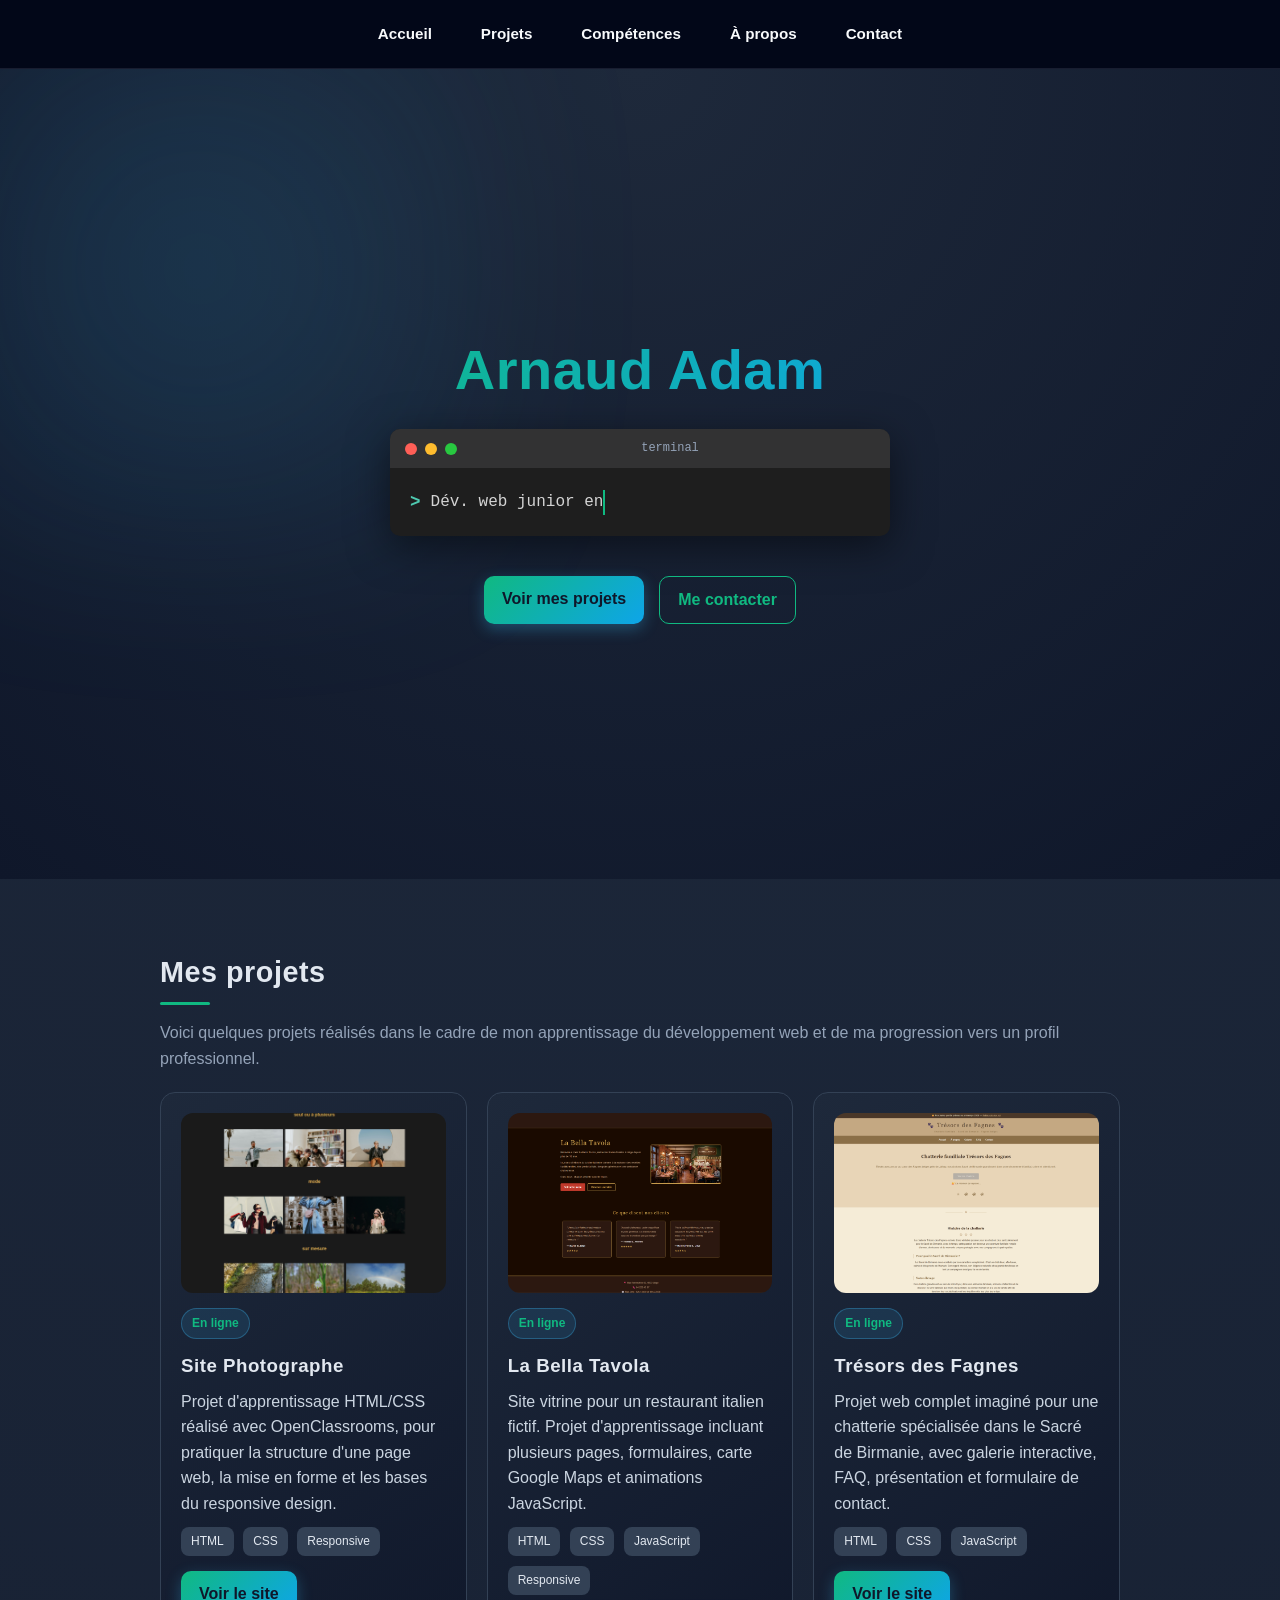
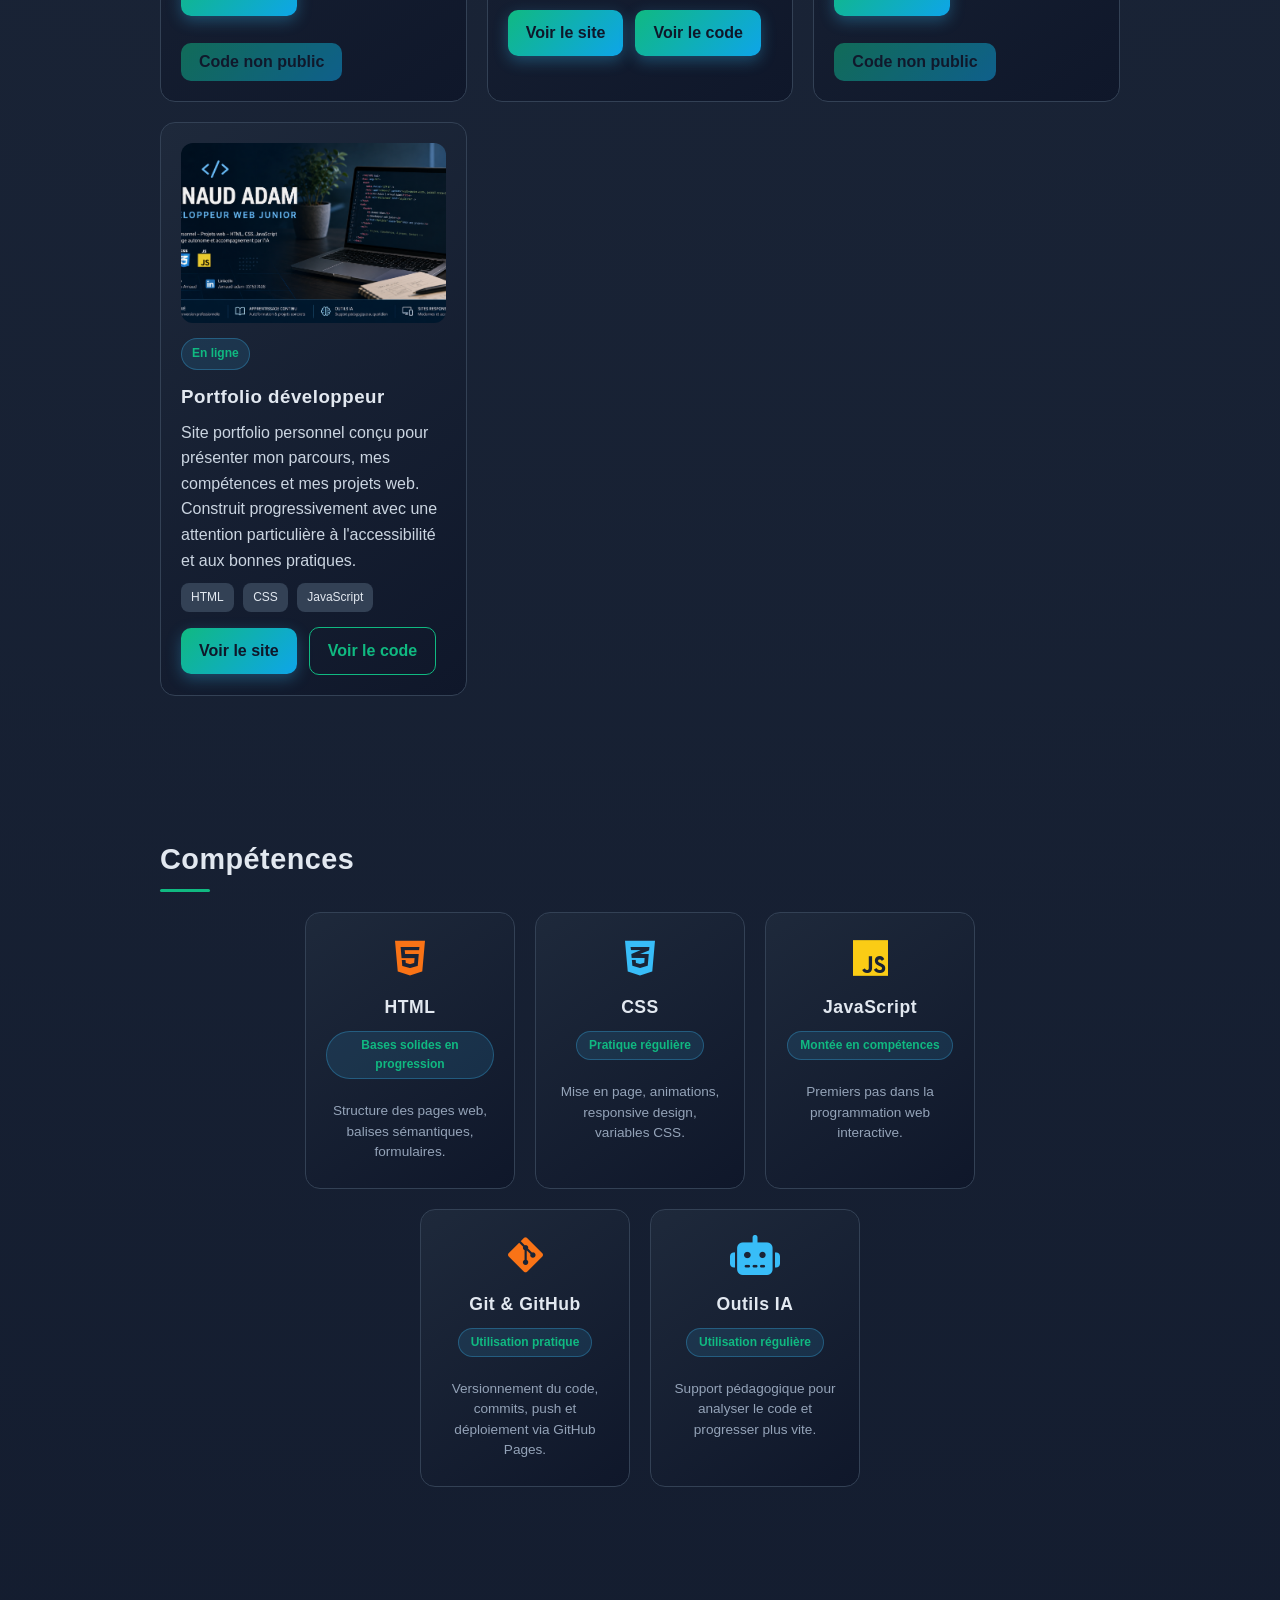
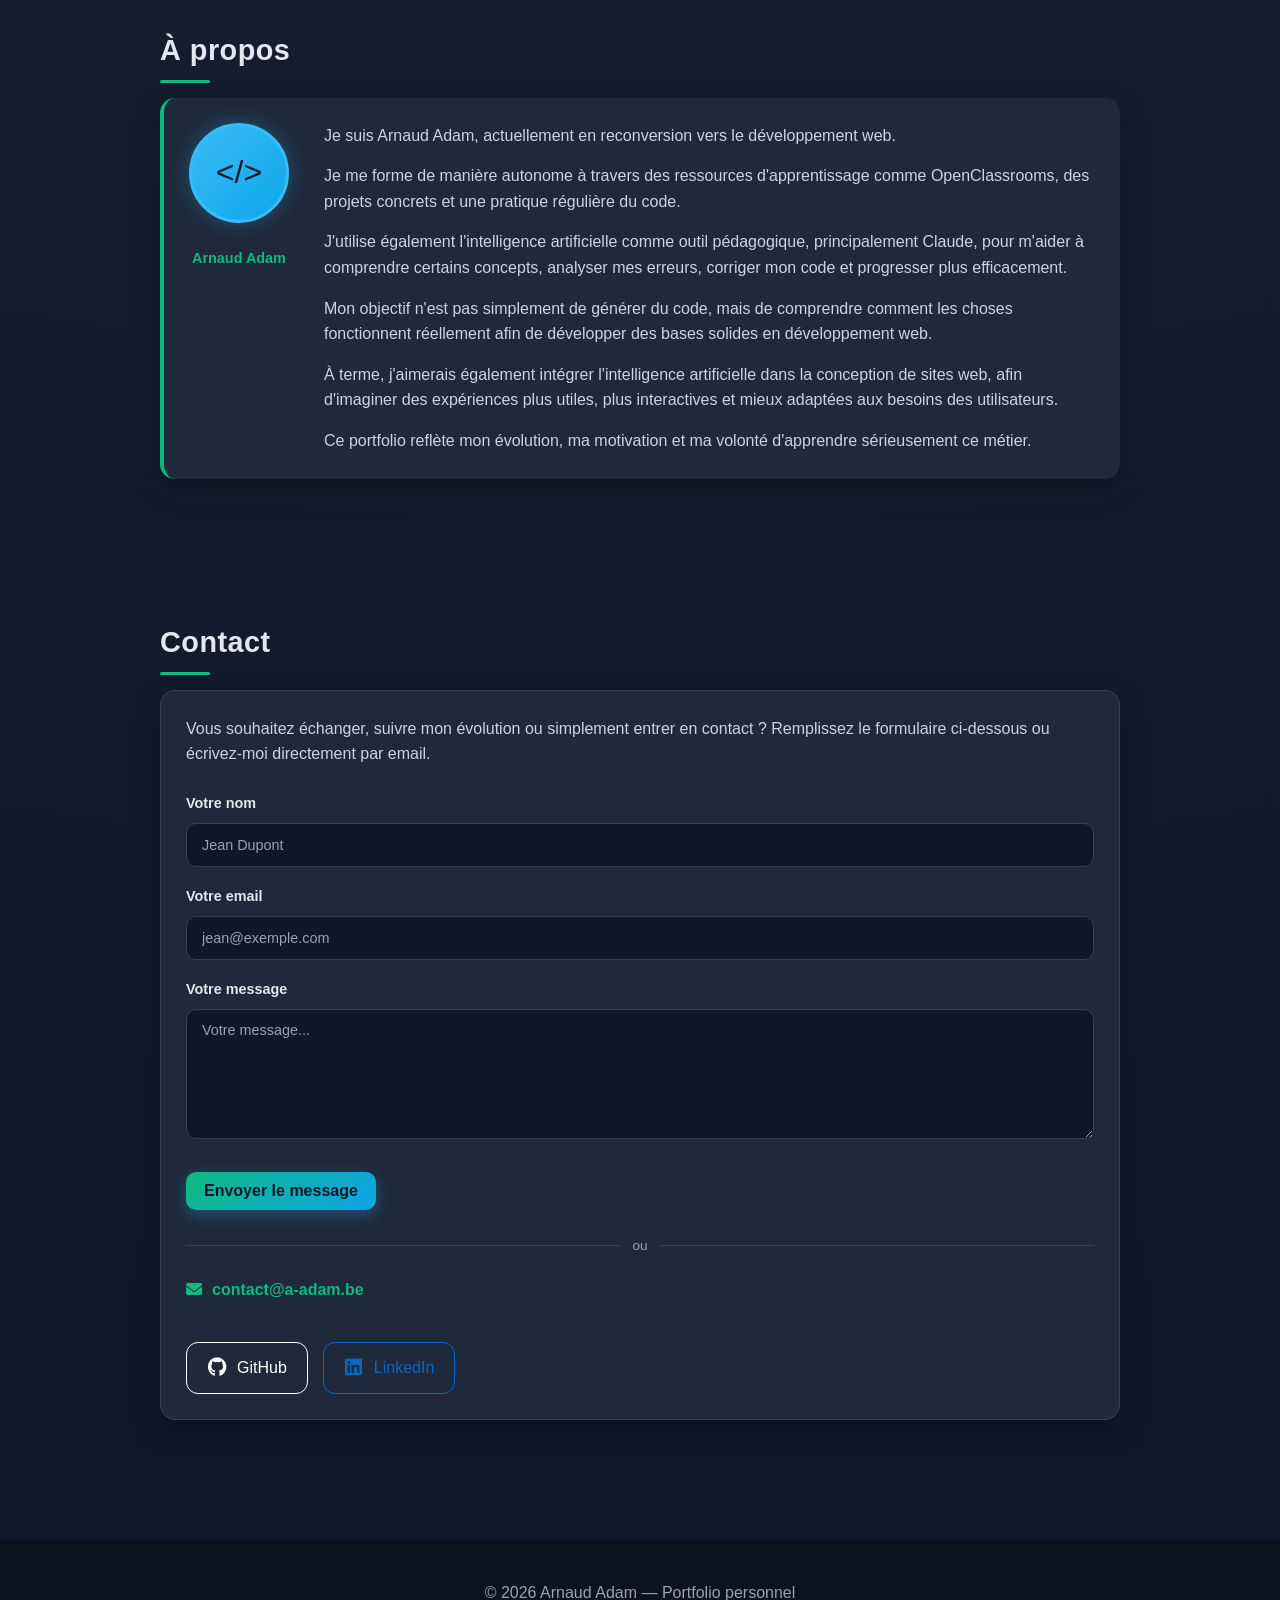
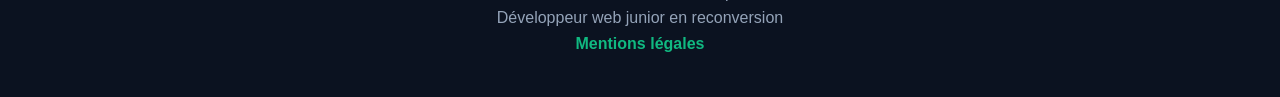
<file: index.html>
<!DOCTYPE html>
<html lang="fr">

<head>
  <meta charset="UTF-8">
  <meta name="viewport" content="width=device-width, initial-scale=1.0">

  <title>Arnaud Adam — Développeur web junior en Belgique | Portfolio</title>

  <meta name="description"
    content="Portfolio personnel d'Arnaud Adam, développeur web junior en reconversion en Belgique. Projets web réalisés en HTML, CSS et JavaScript avec une approche d'apprentissage autonome et l'utilisation de l'IA comme support pédagogique.">

  <meta name="author" content="Arnaud Adam">
  <meta name="robots" content="index, follow">

  <link rel="canonical" href="https://a-adam.be/">

  <!-- Open Graph -->
  <meta property="og:title" content="Arnaud Adam — Développeur web junior en Belgique">
  <meta property="og:description"
    content="Portfolio personnel d'Arnaud Adam : projets web, apprentissage HTML, CSS, JavaScript et utilisation de l'IA comme support pédagogique.">
  <meta property="og:type" content="website">
  <meta property="og:url" content="https://a-adam.be/">
  <meta property="og:image" content="https://a-adam.be/images/site-portfolio-preview.png">

  <!-- Twitter / X Card -->
  <meta name="twitter:card" content="summary_large_image">
  <meta name="twitter:title" content="Arnaud Adam — Développeur web junior en Belgique">
  <meta name="twitter:description"
    content="Portfolio personnel d'Arnaud Adam : projets web, apprentissage HTML, CSS, JavaScript et IA comme support pédagogique.">
  <meta name="twitter:image" content="https://a-adam.be/images/site-portfolio-preview.png">

  <link rel="icon" type="image/x-icon" href="favicon.ico">
  <link rel="preconnect" href="https://cdnjs.cloudflare.com">
  <link rel="dns-prefetch" href="https://cdnjs.cloudflare.com">
  <link rel="stylesheet" href="https://cdnjs.cloudflare.com/ajax/libs/font-awesome/6.5.0/css/all.min.css">
  <link rel="stylesheet" href="style.css">
</head>

<body>

  <nav class="navbar" aria-label="Navigation principale">
    <div class="nav-links">
      <a href="#accueil">Accueil</a>
      <a href="#projets">Projets</a>
      <a href="#competences">Compétences</a>
      <a href="#apropos">À propos</a>
      <a href="#contact">Contact</a>
    </div>
  </nav>

  <header id="accueil" class="hero">
    <div class="hero-content">
      <h1 class="hero-title">Arnaud Adam</h1>
      <div class="terminal">
        <div class="terminal-barre">
          <span class="terminal-point rouge"></span>
          <span class="terminal-point jaune"></span>
          <span class="terminal-point vert"></span>
          <span class="terminal-titre">terminal</span>
        </div>
        <div class="terminal-corps">
          <span class="terminal-prompt">&gt;</span>
          <span class="typing"></span>
        </div>
      </div>
      <div class="hero-buttons">
        <a href="#projets" class="btn hero-btn">Voir mes projets</a>
        <a href="#contact" class="btn btn-secondary">Me contacter</a>
      </div>
    </div>
  </header>

  <main>

    <section id="projets">
      <h2>Mes projets</h2>
      <p class="section-intro">
        Voici quelques projets réalisés dans le cadre de mon apprentissage du développement web et de ma progression
        vers un profil professionnel.
      </p>

      <div class="projects-grid">

        <!-- Carte 1 — Site Photographe -->
        <div class="card project-card">
          <div class="project-image">
            <img src="images/site-photographe.jpg"
              alt="Capture d'écran du projet de site pour photographe, réalisé en HTML et CSS" loading="lazy"
              width="800" height="450">
            <div class="project-overlay">
              <a href="https://adam-arnaud.github.io/robbie-lens-photographe/" target="_blank" rel="noopener noreferrer"
                class="overlay-btn">Voir le site</a>
            </div>
          </div>
          <span class="status">En ligne</span>
          <h3>Site Photographe</h3>
          <p>
            Projet d'apprentissage HTML/CSS réalisé avec OpenClassrooms, pour pratiquer la structure d'une page web,
            la mise en forme et les bases du responsive design.
          </p>
          <div class="tags">
            <span>HTML</span>
            <span>CSS</span>
            <span>Responsive</span>
          </div>
          <div class="project-actions">
            <a href="https://adam-arnaud.github.io/robbie-lens-photographe/" target="_blank" rel="noopener noreferrer"
              class="btn">Voir le site</a>
            <button class="btn" disabled aria-disabled="true">Code non public</button>
          </div>
        </div>

        <!--Carte 2 - La Bella Tavola  -->
        <div class="card project-card">
          <div class="project-image">
            <img src="images/site-la-bella-tavola.png"
              alt="Capture d'écran du site La Bella Tavola, restaurant italien fictif">
            <div class="project-overlay">
              <a href="https://adam-arnaud.github.io/la-bella-tavola/" target="_blank" rel="noopener noreferrer"
                class="overlay-btn">Voir le site</a>
            </div>
          </div>
          <span class="status">En ligne</span>
          <h3>La Bella Tavola</h3>
          <p>
            Site vitrine pour un restaurant italien fictif. Projet d'apprentissage
            incluant plusieurs pages, formulaires, carte Google Maps et animations JavaScript.
          </p>
          <div class="tags">
            <span>HTML</span>
            <span>CSS</span>
            <span>JavaScript</span>
            <span>Responsive</span>
          </div>
          <div class="project-actions">
            <a href="https://adam-arnaud.github.io/la-bella-tavola/" target="_blank" rel="noopener noreferrer"
              class="btn">Voir le site</a>
            <a href="https://github.com/adam-arnaud/la-bella-tavola" target="_blank" rel="noopener noreferrer"
              class="btn">Voir le code</a>
          </div>
        </div>

        <!-- Carte 3 — Trésors des Fagnes -->
        <div class="card project-card">
          <div class="project-image">
            <img src="images/site-tresors-des-fagnes.png"
              alt="Capture d'écran du site Trésors des Fagnes, chatterie Sacré de Birmanie" loading="lazy" width="800"
              height="450">
            <div class="project-overlay">
              <a href="https://adam-arnaud.github.io/tresors-des-fagnes/" target="_blank" rel="noopener noreferrer"
                class="overlay-btn">Voir le site</a>
            </div>
          </div>
          <span class="status">En ligne</span>
          <h3>Trésors des Fagnes</h3>
          <p>
            Projet web complet imaginé pour une chatterie spécialisée dans le Sacré de Birmanie, avec galerie
            interactive, FAQ, présentation et formulaire de contact.
          </p>
          <div class="tags">
            <span>HTML</span>
            <span>CSS</span>
            <span>JavaScript</span>
          </div>
          <div class="project-actions">
            <a href="https://adam-arnaud.github.io/tresors-des-fagnes/" target="_blank" rel="noopener noreferrer"
              class="btn">Voir le site</a>
            <button class="btn" disabled aria-disabled="true">Code non public</button>
          </div>
        </div>

        <!-- Carte 4 — Portfolio développeur -->
        <div class="card project-card">
          <div class="project-image">
            <img src="images/site-portfolio-preview.png"
              alt="Bannière du portfolio d'Arnaud Adam, développeur web junior en Belgique" loading="lazy" width="800"
              height="450">
            <div class="project-overlay">
              <a href="https://github.com/adam-arnaud/portfolio" target="_blank" rel="noopener noreferrer"
                class="overlay-btn">Voir le code</a>
            </div>
          </div>
          <span class="status">En ligne</span>
          <h3>Portfolio développeur</h3>
          <p>
            Site portfolio personnel conçu pour présenter mon parcours, mes compétences et mes projets web.
            Construit progressivement avec une attention particulière à l'accessibilité et aux bonnes pratiques.
          </p>
          <div class="tags">
            <span>HTML</span>
            <span>CSS</span>
            <span>JavaScript</span>
          </div>
          <div class="project-actions">
            <a href="https://a-adam.be" target="_blank" rel="noopener noreferrer" class="btn">Voir le site</a>
            <a href="https://github.com/adam-arnaud/portfolio" target="_blank" rel="noopener noreferrer"
              class="btn btn-secondary">Voir le code</a>
          </div>
        </div>

      </div><!-- fin projects-grid -->
    </section>

    <section id="competences">
      <h2>Compétences</h2>
      <div class="skills-grid">

        <div class="skill-card">
          <i class="fa-brands fa-html5 skill-icon" style="color: #f97316;"></i>
          <h3>HTML</h3>
          <span class="skill-level">Bases solides en progression</span>
          <p>Structure des pages web, balises sémantiques, formulaires.</p>
        </div>

        <div class="skill-card">
          <i class="fa-brands fa-css3-alt skill-icon" style="color: #38bdf8;"></i>
          <h3>CSS</h3>
          <span class="skill-level">Pratique régulière</span>
          <p>Mise en page, animations, responsive design, variables CSS.</p>
        </div>

        <div class="skill-card">
          <i class="fa-brands fa-js skill-icon" style="color: #facc15;"></i>
          <h3>JavaScript</h3>
          <span class="skill-level">Montée en compétences</span>
          <p>Premiers pas dans la programmation web interactive.</p>
        </div>

        <div class="skill-card">
          <i class="fa-brands fa-git-alt skill-icon" style="color: #f97316;"></i>
          <h3>Git & GitHub</h3>
          <span class="skill-level">Utilisation pratique</span>
          <p>Versionnement du code, commits, push et déploiement via GitHub Pages.</p>
        </div>

        <div class="skill-card">
          <i class="fa-solid fa-robot skill-icon" style="color: #38bdf8;"></i>
          <h3>Outils IA</h3>
          <span class="skill-level">Utilisation régulière</span>
          <p>Support pédagogique pour analyser le code et progresser plus vite.</p>
        </div>

      </div>
    </section>

    <section id="apropos">
      <h2>À propos</h2>
      <div class="about-card about-layout">

        <div class="about-avatar">
          <div class="avatar">
            &lt;/&gt;
          </div>
          <p class="avatar-label">Arnaud Adam</p>
        </div>

        <div class="about-text">
          <p>Je suis Arnaud Adam, actuellement en reconversion vers le développement web.</p>
          <p>Je me forme de manière autonome à travers des ressources d'apprentissage comme OpenClassrooms, des projets
            concrets et une pratique régulière du code.</p>
          <p>J'utilise également l'intelligence artificielle comme outil pédagogique, principalement Claude, pour
            m'aider
            à comprendre certains concepts, analyser mes erreurs, corriger mon code et progresser plus efficacement.</p>
          <p>Mon objectif n'est pas simplement de générer du code, mais de comprendre comment les choses fonctionnent
            réellement afin de développer des bases solides en développement web.</p>
          <p>À terme, j'aimerais également intégrer l'intelligence artificielle dans la conception de sites web, afin
            d'imaginer des expériences plus utiles, plus interactives et mieux adaptées aux besoins des utilisateurs.
          </p>
          <p>Ce portfolio reflète mon évolution, ma motivation et ma volonté d'apprendre sérieusement ce métier.</p>

        </div>
    </section>

    <section id="contact">
      <h2>Contact</h2>
      <div class="contact-card">
        <p>
          Vous souhaitez échanger, suivre mon évolution ou simplement entrer en contact ?
          Remplissez le formulaire ci-dessous ou écrivez-moi directement par email.
        </p>

        <form action="https://formspree.io/f/mwvygyep" method="POST" class="contact-form">
          <div class="form-group">
            <label for="nom">Votre nom</label>
            <input type="text" id="nom" name="nom" placeholder="Jean Dupont" required>
          </div>
          <div class="form-group">
            <label for="email">Votre email</label>
            <input type="email" id="email" name="_replyto" placeholder="jean@exemple.com" required>
          </div>
          <div class="form-group">
            <label for="message">Votre message</label>
            <textarea id="message" name="message" rows="5" placeholder="Votre message..." required></textarea>
          </div>
          <button type="submit" class="btn">Envoyer le message</button>
        </form>

        <div class="contact-divider">ou</div>

        <a href="mailto:contact@a-adam.be" class="contact-link">
          <i class="fa-solid fa-envelope"></i>
          contact@a-adam.be
        </a>

        <div class="socials">
          <a href="https://github.com/Adam-Arnaud" target="_blank" rel="noopener noreferrer" class="social github">
            <i class="fa-brands fa-github"></i>
            <span>GitHub</span>
          </a>
          <a href="https://www.linkedin.com/in/arnaud-adam-331537408/" target="_blank" rel="noopener noreferrer"
            class="social linkedin">
            <i class="fa-brands fa-linkedin"></i>
            <span>LinkedIn</span>
          </a>
        </div>
      </div>
    </section>

  </main>

  <footer>
    <p>© 2026 Arnaud Adam — Portfolio personnel</p>
    <p>Développeur web junior en reconversion</p>
    <p><a href="mentions-legales.html">Mentions légales</a></p>
  </footer>

  <script src="script.js"></script>
  <!-- Bouton retour en haut -->
  <button class="btn-top" id="btnTop" aria-label="Retour en haut">
    <i class="fa-solid fa-arrow-up"></i>
  </button>

</body>

</html>
</file>
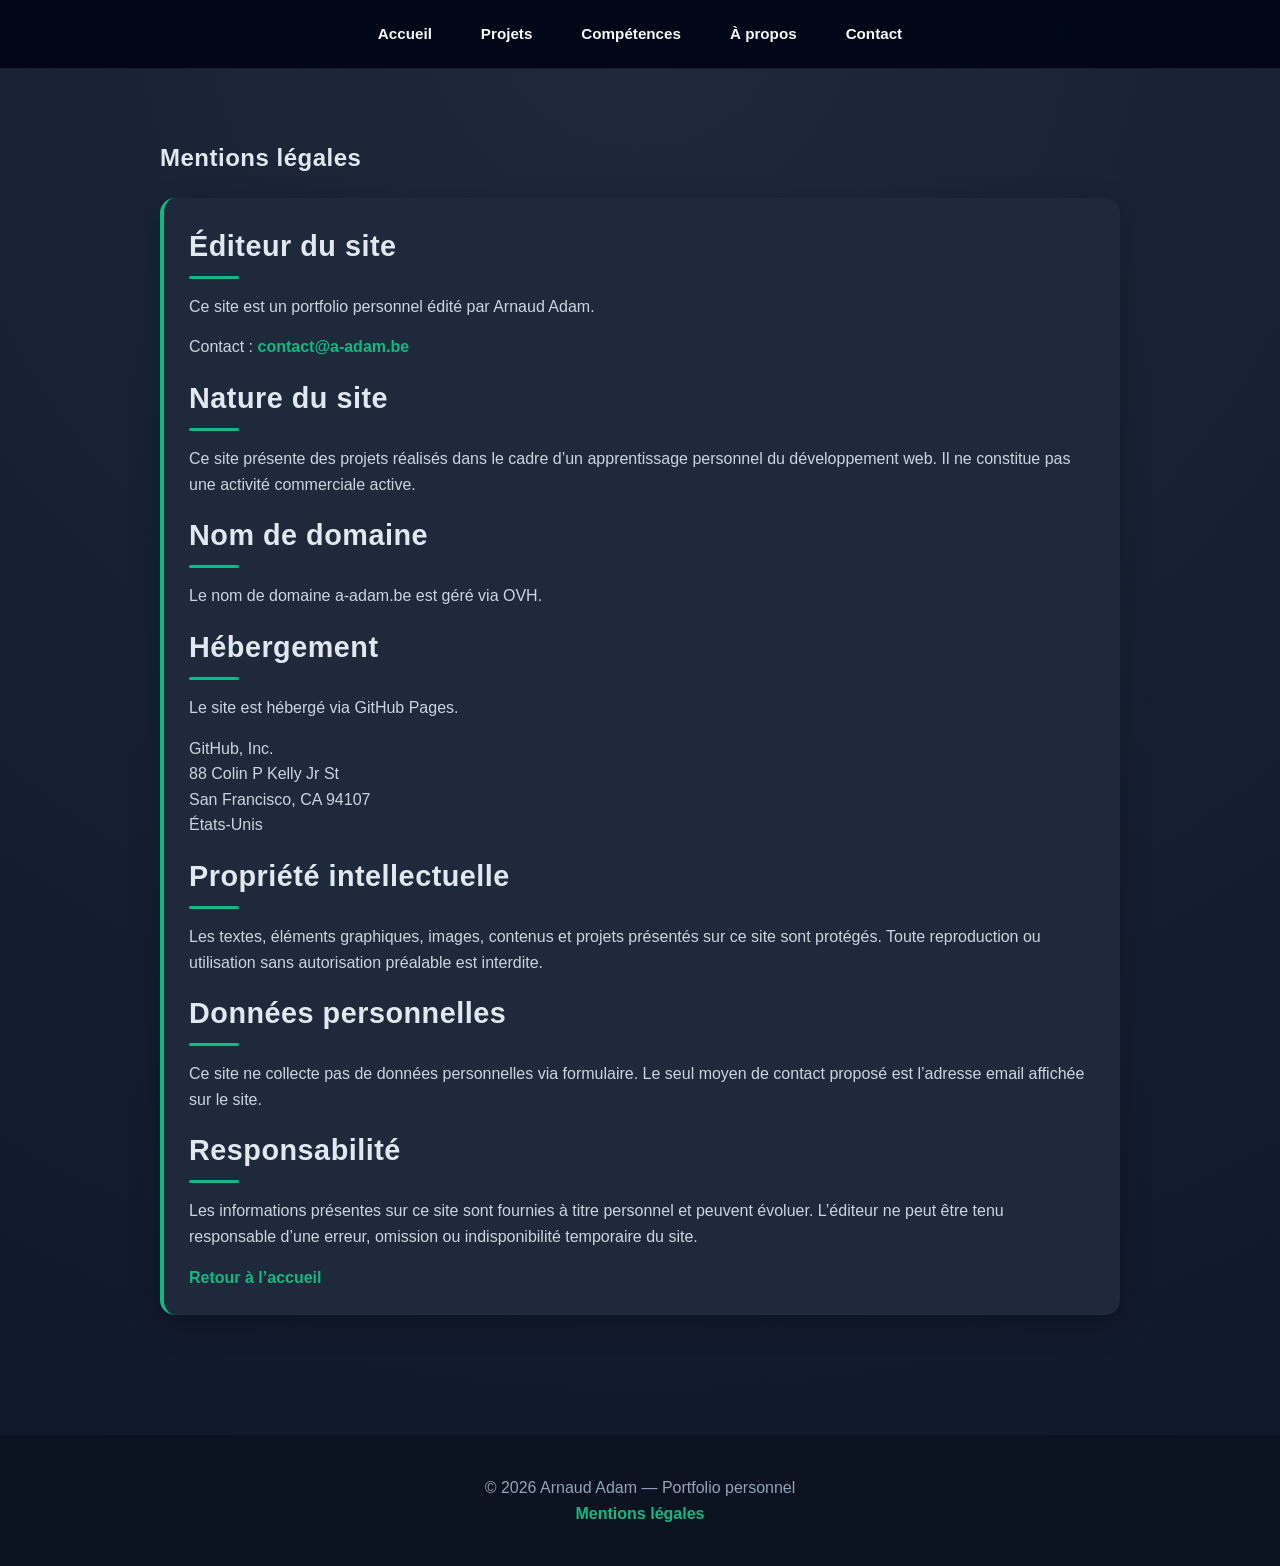
<file: mentions-legales.html>
<!DOCTYPE html>
<html lang="fr">

<head>
  <meta charset="UTF-8">
  <meta name="viewport" content="width=device-width, initial-scale=1.0">

  <title>Mentions légales — Arnaud Adam</title>
  <meta name="description" content="Mentions légales du portfolio personnel d'Arnaud Adam.">

  <link rel="icon" type="image/x-icon" href="favicon.ico">
  <link rel="stylesheet" href="style.css">
</head>

<body>

  <nav class="navbar">
    <div class="nav-links">
      <a href="index.html#accueil">Accueil</a>
      <a href="index.html#projets">Projets</a>
      <a href="index.html#competences">Compétences</a>
      <a href="index.html#apropos">À propos</a>
      <a href="index.html#contact">Contact</a>
    </div>
  </nav>

  <main>
    <section class="legal-page">
      <h1>Mentions légales</h1>

      <div class="about-card">
        <h2>Éditeur du site</h2>
        <p>
          Ce site est un portfolio personnel édité par Arnaud Adam.
        </p>
        <p>
          Contact : <a href="mailto:contact@a-adam.be">contact@a-adam.be</a>
        </p>

        <h2>Nature du site</h2>
        <p>
          Ce site présente des projets réalisés dans le cadre d’un apprentissage personnel du développement web.
          Il ne constitue pas une activité commerciale active.
        </p>

        <h2>Nom de domaine</h2>
        <p>
          Le nom de domaine a-adam.be est géré via OVH.
        </p>

        <h2>Hébergement</h2>
        <p>
          Le site est hébergé via GitHub Pages.
        </p>
        <p>
          GitHub, Inc.<br>
          88 Colin P Kelly Jr St<br>
          San Francisco, CA 94107<br>
          États-Unis
        </p>

        <h2>Propriété intellectuelle</h2>
        <p>
          Les textes, éléments graphiques, images, contenus et projets présentés sur ce site sont protégés.
          Toute reproduction ou utilisation sans autorisation préalable est interdite.
        </p>

        <h2>Données personnelles</h2>
        <p>
          Ce site ne collecte pas de données personnelles via formulaire.
          Le seul moyen de contact proposé est l’adresse email affichée sur le site.
        </p>

        <h2>Responsabilité</h2>
        <p>
          Les informations présentes sur ce site sont fournies à titre personnel et peuvent évoluer.
          L’éditeur ne peut être tenu responsable d’une erreur, omission ou indisponibilité temporaire du site.
        </p>

        <p>
          <a href="index.html">Retour à l’accueil</a>
        </p>
      </div>
    </section>
  </main>

  <footer>
    <p>© 2026 Arnaud Adam — Portfolio personnel</p>
    <p><a href="mentions-legales.html">Mentions légales</a></p>
  </footer>

</body>

</html>
</file>
<file: style.css>
/* ============================================
   VARIABLES CSS
   Toutes les couleurs et valeurs réutilisables.
   Pour changer l'accent du site, modifie
   uniquement --couleur-principale ici.
   ============================================ */
:root {
  --couleur-principale:       #10b981;
  --couleur-principale-fonce: #0ea5e9; /* bleu plus foncé */
  --bg-sombre:                #0f172a; /* fond principal très sombre */
  --bg-moyen:                 #1e293b; /* fond des cartes */
  --bg-nav:        rgba(2, 6, 23, 0.95); /* fond de la barre de navigation */
  --bg-footer:                #0b1220; /* fond du pied de page */
  --bordure:                  #334155; /* couleur des bordures */
  --texte:                    #e2e8f0; /* texte principal clair */
  --texte-discret:            #94a3b8; /* texte secondaire, plus gris */
  --texte-carte:              #cbd5e1; /* texte dans les cartes */
  --transition:            0.3s ease; /* durée et style des animations */
  --rayon-carte:                 15px; /* arrondi des coins des cartes */
}


/* ============================================
   RESET
   Supprime les marges et espacements par défaut
   que chaque navigateur applique différemment.
   ============================================ */
* {
  margin: 0;
  padding: 0;
  box-sizing: border-box;
  /* box-sizing: border-box = le padding et la bordure sont inclus
     dans la largeur totale de l'élément. Sans ça, les mises en page
     se cassent facilement. */
}


/* ============================================
   BASE
   Styles globaux qui s'appliquent à toute la page
   ============================================ */
html {
  scroll-behavior: smooth;
  /* défilement doux quand on clique sur un lien d'ancrage (#section) */
}

body {
  font-family: "Segoe UI", Arial, sans-serif;
  background: radial-gradient(circle at top, var(--bg-moyen), var(--bg-sombre));
  color: var(--texte);
  line-height: 1.6;
}

h1, h2, h3 {
  font-weight: 600;
  letter-spacing: 0.5px;
}


/* ============================================
   LIENS
   ============================================ */
a {
  color: var(--couleur-principale);
  text-decoration: none;
  font-weight: 500;
  transition: var(--transition);
}

a:visited {
  color: var(--couleur-principale);
}

a:hover {
  color: #7dd3fc;
  text-decoration: underline;
}


/* ============================================
   NAVIGATION
   ============================================ */
.navbar {
  position: sticky;
  top: 0;
  display: flex;
  justify-content: center;
  padding: 14px 20px;
  background: var(--bg-nav);
  backdrop-filter: blur(10px);
  border-bottom: 1px solid rgba(148, 163, 184, 0.15);
  z-index: 1000;
}

.nav-links {
  display: flex;
  gap: 25px;
  flex-wrap: wrap;
  justify-content: center;
}

.nav-links a {
  position: relative;
  color: #f8fafc;
  text-decoration: none;
  font-weight: 600;
  font-size: 0.95rem;
  padding: 8px 12px;
  border-radius: 10px;
  transition: var(--transition);
}

.nav-links a:visited {
  color: #f8fafc;
}

.nav-links a:hover {
  color: var(--couleur-principale);
  background: rgba(56, 189, 248, 0.08);
  text-decoration: none;
}

/* Ligne animée sous les liens au survol */
.nav-links a::after {
  content: "";
  position: absolute;
  width: 0;
  height: 2px;
  left: 12px;
  bottom: 4px;
  background: var(--couleur-principale);
  transition: var(--transition);
}

.nav-links a:hover::after {
  width: calc(100% - 24px);
}


/* ============================================
   SECTION HÉRO
   Grande zone d'accueil avec le nom et les boutons
   ============================================ */
.hero {
  min-height: 90vh;
  display: flex;
  align-items: center;
  justify-content: center;
  text-align: center;
  background: radial-gradient(circle at top, var(--bg-moyen), var(--bg-sombre));
  position: relative;
  overflow: hidden;
  padding: 70px 20px;
}

/* Halo lumineux décoratif en arrière-plan */
.hero::before {
  content: "";
  position: absolute;
  width: 600px;
  height: 600px;
  background: radial-gradient(circle, rgba(56, 189, 248, 0.15), transparent);
  top: -100px;
  left: -100px;
  filter: blur(80px);
}

.hero-content {
  position: relative;
  z-index: 1;
  width: 100%;
  max-width: 700px;
}

/* Nom principal avec dégradé de couleur */
.hero-title {
  font-size: 3.5rem;
  margin-bottom: 15px;
  background: linear-gradient(90deg, var(--couleur-principale), var(--couleur-principale-fonce));
  -webkit-background-clip: text;
  background-clip: text;
  -webkit-text-fill-color: transparent;
  color: transparent;
  animation: fadeUp 0.9s ease forwards;
}

.hero-content p {
  font-size: 1.2rem;
  color: var(--texte-discret);
  margin-bottom: 25px;
  opacity: 0;
  animation: fadeUp 0.9s ease 0.2s forwards;
}

.hero-buttons {
  display: flex;
  justify-content: center;
  gap: 15px;
  flex-wrap: wrap;
  opacity: 0;
  animation: fadeUp 0.9s ease 0.4s forwards;
}


/* ============================================
   SECTIONS (mise en page générale)
   ============================================ */
section {
  max-width: 1000px;
  margin: auto;
  padding: 70px 20px;
}

section h2 {
  margin-bottom: 25px;
  font-size: 1.8rem;
  position: relative;
  text-align: left;
}

/* Trait décoratif sous les titres de section */
section h2::after {
  content: "";
  width: 50px;
  height: 3px;
  background: var(--couleur-principale);
  position: absolute;
  left: 0;
  bottom: -10px;
  border-radius: 5px;
}

.section-intro {
  color: var(--texte-discret);
  margin-bottom: 20px;
}


/* ============================================
   BOUTONS
   ============================================ */
.btn {
  display: inline-block;
  margin-top: 15px;
  padding: 10px 18px;
  background: linear-gradient(135deg, var(--couleur-principale), var(--couleur-principale-fonce));
  color: #0f172a;
  border: none;
  border-radius: 10px;
  font-family: inherit;
  font-size: 1rem;
  font-weight: bold;
  text-decoration: none;
  cursor: pointer;
  transition: all var(--transition);
  box-shadow: 0 5px 15px rgba(56, 189, 248, 0.3);
}

.btn:visited {
  color: #0f172a;
}

.btn:hover {
  color: #0f172a;
  text-decoration: none;
  transform: translateY(-3px) scale(1.03);
  box-shadow: 0 10px 25px rgba(56, 189, 248, 0.5);
}

.btn:active {
  transform: scale(0.97);
}

/* Focus clavier — accessibilité */
.btn:focus-visible {
  outline: 3px solid var(--couleur-principale);
  outline-offset: 3px;
}

/* Bouton secondaire (contour, fond transparent) */
.btn-secondary {
  background: transparent;
  color: var(--couleur-principale);
  border: 1px solid var(--couleur-principale);
  box-shadow: none;
}

.btn-secondary:visited {
  color: var(--couleur-principale);
}

.btn-secondary:hover {
  color: var(--couleur-principale);
  background: rgba(56, 189, 248, 0.1);
  box-shadow: 0 10px 25px rgba(56, 189, 248, 0.25);
}

/* Boutons désactivés — ne réagissent pas au survol */
.btn:disabled,
.btn[aria-disabled="true"] {
  opacity: 0.5;
  cursor: not-allowed;
  transform: none;
  box-shadow: none;
  pointer-events: none;
}


/* ============================================
   CARTES (card)
   ============================================ */
.card {
  position: relative;
  overflow: hidden;
  background: linear-gradient(145deg, var(--bg-moyen), var(--bg-sombre));
  border: 1px solid var(--bordure);
  border-radius: var(--rayon-carte);
  padding: 20px;
  transition: var(--transition);
}

/* Halo lumineux dans le coin supérieur droit au survol */
.card::before {
  content: "";
  position: absolute;
  width: 180px;
  height: 180px;
  background: radial-gradient(circle, rgba(56, 189, 248, 0.12), transparent);
  top: -60px;
  right: -60px;
  opacity: 0;
  transition: var(--transition);
}

.card:hover {
  transform: translateY(-8px);
  box-shadow: 0 15px 40px rgba(0, 0, 0, 0.6);
}

.card:hover::before {
  opacity: 1;
}

.card p {
  color: var(--texte-carte);
  margin-top: 8px;
}


/* ============================================
   GRILLE ET CARTES DE PROJETS
   ============================================ */
.projects-grid {
  display: grid;
  grid-template-columns: repeat(auto-fit, minmax(250px, 1fr));
  gap: 20px;
}

/* Zone image du projet */
.project-image {
  position: relative;
  height: 180px;
  border-radius: 12px;
  overflow: hidden;
  margin-bottom: 15px;
  background: var(--bg-sombre);
}

.project-image img {
  width: 100%;
  height: 100%;
  object-fit: cover;
  transition: 0.4s ease;
}

/* Superposition au survol de la carte projet */
.project-overlay {
  position: absolute;
  inset: 0;
  background: rgba(15, 23, 42, 0.85);
  display: flex;
  justify-content: center;
  align-items: center;
  opacity: 0;
  transition: var(--transition);
}

.overlay-btn {
  padding: 10px 18px;
  background: var(--couleur-principale);
  color: var(--bg-sombre);
  border: none;
  border-radius: 10px;
  font-family: inherit;
  font-size: 1rem;
  font-weight: bold;
  cursor: pointer;
  transform: translateY(10px);
  opacity: 0;
  transition: var(--transition);
  text-decoration: none;
}

.overlay-btn:visited {
  color: var(--bg-sombre);
}

.overlay-btn:hover {
  color: var(--bg-sombre);
  text-decoration: none;
}

/* Animations au survol de la carte projet */
.project-card:hover img {
  transform: scale(1.1);
}

.project-card:hover .project-overlay {
  opacity: 1;
}

.project-card:hover .overlay-btn {
  opacity: 1;
  transform: translateY(0);
}

/* Badge de statut (ex: "En ligne") */
.status {
  display: inline-block;
  margin-bottom: 12px;
  padding: 5px 10px;
  background: rgba(56, 189, 248, 0.12);
  color: var(--couleur-principale);
  border: 1px solid rgba(56, 189, 248, 0.3);
  border-radius: 999px;
  font-size: 0.75rem;
  font-weight: 600;
}

/* Étiquettes de technologie (HTML, CSS, etc.) */
.tags span {
  display: inline-block;
  background: var(--bordure);
  color: var(--texte);
  padding: 5px 10px;
  margin-right: 5px;
  margin-top: 10px;
  border-radius: 8px;
  font-size: 0.75rem;
}

/* Boutons d'action en bas des cartes projet */
.project-actions {
  display: flex;
  gap: 12px;
  flex-wrap: wrap;
  align-items: center;
}


/* ============================================
   SECTION COMPÉTENCES
   ============================================ */
.skills-grid {
  display: flex;
  flex-wrap: wrap;
  justify-content: center;
  gap: 20px;
  margin-top: 30px;
  max-width: 750px;
  margin-left: auto;
  margin-right: auto;
}

.skill-card {
  flex: 0 1 210px;
}

.skill-card {
  flex: 0 1 210px;
  position: relative;
  overflow: hidden;
  background: linear-gradient(145deg, var(--bg-moyen), var(--bg-sombre));
  border: 1px solid var(--bordure);
  border-radius: var(--rayon-carte);
  padding: 25px 20px;
  text-align: center;
  transition: var(--transition);
}

/* Halo lumineux au survol */
.skill-card::before {
  content: "";
  position: absolute;
  width: 150px;
  height: 150px;
  background: radial-gradient(circle, rgba(56, 189, 248, 0.1), transparent);
  top: -50px;
  right: -50px;
  opacity: 0;
  transition: var(--transition);
}

.skill-card:hover {
  transform: translateY(-5px);
  box-shadow: 0 15px 40px rgba(0, 0, 0, 0.4);
  border-color: var(--couleur-principale);
}

.skill-card:hover::before {
  opacity: 1;
}

.skill-icon {
  font-size: 2.5rem;
  margin-bottom: 15px;
  display: block;
}

.skill-card h3 {
  font-size: 1.1rem;
  margin-bottom: 10px;
  color: var(--texte);
}

/* Badge de niveau */
.skill-level {
  display: inline-block;
  padding: 4px 12px;
  background: rgba(56, 189, 248, 0.12);
  color: var(--couleur-principale);
  border: 1px solid rgba(56, 189, 248, 0.3);
  border-radius: 999px;
  font-size: 0.75rem;
  font-weight: 600;
  margin-bottom: 12px;
}

.skill-card p {
  font-size: 0.85rem;
  color: var(--texte-discret);
  line-height: 1.5;
  margin-top: 10px;
}


/* ============================================
   SECTION À PROPOS
   ============================================ */
.about-card {
  background: var(--bg-moyen);
  border-left: 4px solid var(--couleur-principale);
  border-radius: var(--rayon-carte);
  padding: 25px;
  margin-top: 20px;
  box-shadow: 0 10px 30px rgba(0, 0, 0, 0.25);
  transition: var(--transition);
}

.about-card:hover {
  transform: translateY(-5px);
  box-shadow: 0 15px 40px rgba(0, 0, 0, 0.4);
}

.about-card p {
  color: var(--texte-carte);
  margin-bottom: 15px;
}

.about-card p:last-child {
  margin-bottom: 0;
}

.about-card a {
  color: var(--couleur-principale);
  font-weight: 600;
}

.about-card a:hover {
  color: #7dd3fc;
  text-decoration: underline;
}

/* Mise en page côte à côte */
.about-layout {
  display: flex;
  gap: 35px;
  align-items: flex-start;
}

/* Colonne gauche : avatar */
.about-avatar {
  flex-shrink: 0;  /* empêche l'avatar de rétrécir */
  text-align: center;
}

/* Nom sous l'avatar */
.avatar-label {
  margin-top: 10px !important;
  font-weight: 600;
  color: var(--couleur-principale) !important;
  font-size: 0.9rem;
}

/* Sur mobile : on empile à la verticale */
@media (max-width: 600px) {
  .about-layout {
    flex-direction: column;
    align-items: center;
  }
}

/* Avatar initiales */
.avatar {
  width: 100px;
  height: 100px;
  border-radius: 50%;
  background: linear-gradient(135deg, #38bdf8, #0ea5e9);
  display: flex;
  align-items: center;
  justify-content: center;
  font-size: 2rem;
  font-weight: 500;
  color: #0f172a;
  margin: 0 auto 1.5rem;
  border: 3px solid #38bdf8;
  box-shadow: 0 0 20px rgba(56, 189, 248, 0.3);
}


/* ============================================
   SECTION CONTACT
   ============================================ */
.contact-card {
  background: var(--bg-moyen);
  border: 1px solid var(--bordure);
  border-radius: var(--rayon-carte);
  padding: 25px;
  box-shadow: 0 10px 30px rgba(0, 0, 0, 0.25);
}

.contact-card p {
  color: var(--texte-carte);
  margin-bottom: 15px;
}

.contact-link {
  display: inline-flex;
  align-items: center;
  gap: 10px;
  color: var(--couleur-principale);
  text-decoration: none;
  font-weight: 600;
  transition: var(--transition);
  margin-bottom: 20px;
}

.contact-link:visited {
  color: var(--couleur-principale);
}

.contact-link:hover {
  color: #7dd3fc;
  text-decoration: underline;
}


/* ============================================
   FORMULAIRE DE CONTACT
   ============================================ */
.contact-form {
  margin: 25px 0;
}

.form-group {
  display: flex;
  flex-direction: column;
  gap: 8px;
  margin-bottom: 18px;
}

.form-group label {
  font-size: 0.9rem;
  font-weight: 600;
  color: var(--texte);
}

.form-group input,
.form-group textarea {
  padding: 12px 15px;
  background: var(--bg-sombre);
  border: 1px solid var(--bordure);
  border-radius: 10px;
  color: var(--texte);
  font-family: inherit;
  font-size: 1rem;
  transition: var(--transition);
  outline: none;
}

.form-group textarea {
  resize: vertical;
  min-height: 130px;
}

/* Halo au focus (clic sur le champ) */
.form-group input:focus,
.form-group textarea:focus {
  border-color: var(--couleur-principale);
  box-shadow: 0 0 0 3px rgba(56, 189, 248, 0.15);
}

.form-group input::placeholder,
.form-group textarea::placeholder {
  color: var(--texte-discret);
  font-size: 0.9rem;
}

/* Séparateur "ou" entre le formulaire et l'email */
.contact-divider {
  display: flex;
  align-items: center;
  gap: 12px;
  margin: 20px 0;
  color: var(--texte-discret);
  font-size: 0.85rem;
}

.contact-divider::before,
.contact-divider::after {
  content: "";
  flex: 1;
  height: 1px;
  background: var(--bordure);
}


/* ============================================
   RÉSEAUX SOCIAUX
   ============================================ */
.socials {
  display: flex;
  gap: 15px;
  flex-wrap: wrap;
  margin-top: 20px;
}

.social {
  position: relative;
  display: flex;
  align-items: center;
  gap: 10px;
  padding: 12px 20px;
  background: var(--bg-moyen);
  border-radius: 12px;
  text-decoration: none;
  color: var(--texte);
  transition: all var(--transition);
  overflow: hidden;
}

.social:visited {
  color: var(--texte);
}

.github {
  border: 1px solid #ffffff;
  color: #ffffff;
}

.github:visited {
  color: #ffffff;
}

.github:hover {
  background: #111;
  border-color: #111;
  color: #ffffff;
  text-decoration: none;
}

.linkedin {
  border: 1px solid #0a66c2;
  color: #0a66c2;
}

.linkedin:visited {
  color: #0a66c2;
}

.linkedin:hover {
  background: #0a66c2;
  color: #ffffff;
  text-decoration: none;
}

/* Halo lumineux animé au survol */
.social::before {
  content: "";
  position: absolute;
  width: 120%;
  height: 120%;
  background: radial-gradient(circle, rgba(56, 189, 248, 0.3), transparent);
  top: 50%;
  left: 50%;
  transform: translate(-50%, -50%) scale(0);
  transition: 0.4s ease;
  z-index: 0;
}

/* Bordure lumineuse animée au survol */
.social::after {
  content: "";
  position: absolute;
  inset: 0;
  border-radius: 12px;
  padding: 1px;
  background: linear-gradient(120deg, transparent, var(--couleur-principale), transparent);
  background-size: 200% 200%;
  opacity: 0;
  transition: 0.4s ease;
  pointer-events: none;
}

.social:hover::before {
  transform: translate(-50%, -50%) scale(1);
}

.social:hover::after {
  opacity: 1;
  animation: borderGlow 2s linear infinite;
}

.social:hover {
  transform: translateY(-5px) scale(1.05);
  box-shadow: 0 10px 30px rgba(0, 0, 0, 0.5);
}

.social i,
.social span {
  position: relative;
  z-index: 1;
}

.social i {
  font-size: 1.2rem;
  width: 20px;
  text-align: center;
}


/* ============================================
   PIED DE PAGE
   ============================================ */
footer {
  text-align: center;
  padding: 40px;
  background: var(--bg-footer);
  color: var(--texte-discret);
  margin-top: 50px;
}

footer a {
  color: var(--couleur-principale);
  font-weight: 600;
}

footer a:visited {
  color: var(--couleur-principale);
}

footer a:hover {
  color: #7dd3fc;
  text-decoration: underline;
}

/* ============================================
   EFFET TYPING (animation de frappe)
   ============================================ */
.typing {
  border-right: 2px solid var(--couleur-principale);
  white-space: nowrap;
  overflow: hidden;
  animation: clignotement 0.7s step-end infinite;
}

@keyframes clignotement {
  0%, 100% { border-color: var(--couleur-principale); }
  50%       { border-color: transparent; }
}


/* ============================================
   ANIMATIONS
   ============================================ */

/* Apparition depuis le bas avec fondu */
@keyframes fadeUp {
  from {
    opacity: 0;
    transform: translateY(25px);
  }
  to {
    opacity: 1;
    transform: translateY(0);
  }
}

/* Bordure lumineuse tournante sur les boutons sociaux */
@keyframes borderGlow {
  0%   { background-position: 0% 50%; }
  100% { background-position: 200% 50%; }
}

/* ============================================
   BOUTON RETOUR EN HAUT
   ============================================ */
.btn-top {
  position: fixed;        /* reste toujours visible, même en scrollant */
  bottom: 30px;
  right: 30px;
  width: 45px;
  height: 45px;
  border-radius: 50%;     /* cercle */
  background: linear-gradient(135deg, var(--couleur-principale), var(--couleur-principale-fonce));
  color: var(--bg-sombre);
  border: none;
  cursor: pointer;
  font-size: 1.1rem;
  display: flex;
  align-items: center;
  justify-content: center;
  box-shadow: 0 5px 15px rgba(56, 189, 248, 0.3);
  transition: var(--transition);

  /* Caché par défaut */
  opacity: 0;
  visibility: hidden;
  transform: translateY(20px);
}

/* Quand il devient visible */
.btn-top.visible {
  opacity: 1;
  visibility: visible;
  transform: translateY(0);
}

.btn-top:hover {
  transform: translateY(-3px);
  box-shadow: 0 10px 25px rgba(56, 189, 248, 0.5);
}

/* ============================================
   TERMINAL STYLE VS CODE
   ============================================ */
.terminal {
  background: #1e1e1e;        /* fond sombre style VS Code */
  border-radius: 10px;
  overflow: hidden;
  margin: 0 auto 25px;
  max-width: 500px;
  box-shadow: 0 10px 40px rgba(0, 0, 0, 0.5);
  text-align: left;
}

/* Barre du haut avec les 3 points */
.terminal-barre {
  background: #323233;
  padding: 10px 15px;
  display: flex;
  align-items: center;
  gap: 8px;
}

/* Les 3 petits points colorés */
.terminal-point {
  width: 12px;
  height: 12px;
  border-radius: 50%;
  display: inline-block;
}

.rouge  { background: #ff5f57; }
.jaune  { background: #febc2e; }
.vert   { background: #28c840; }

/* Titre "terminal" centré dans la barre */
.terminal-titre {
  flex: 1;
  text-align: center;
  font-size: 0.75rem;
  color: #94a3b8;
  font-family: monospace;
}

/* Zone où s'écrit le texte */
.terminal-corps {
  padding: 20px;
  display: flex;
  align-items: center;
  gap: 10px;
  min-height: 60px;
   overflow: hidden;
}

/* Le > vert devant le texte */
.terminal-prompt {
  color: #4ec9b0;
  font-family: monospace;
  font-size: 1.1rem;
  font-weight: bold;
}

/* Le texte qui s'anime */
.typing {
  color: #d4d4d4;
  font-family: monospace;
  font-size: 1rem;
}


/* ============================================
   RESPONSIVE — TABLETTE (max 768px)
   ============================================ */
@media (max-width: 768px) {
  .hero-title {
    font-size: 2.8rem;
  }

  .nav-links {
    gap: 8px;
  }

  .nav-links a {
    font-size: 0.82rem;
    padding: 6px 8px;
  }

  section {
    padding: 50px 20px;
  }

  .skills-grid {
    grid-template-columns: repeat(2, 1fr);
    max-width: 100%;
  }
}


/* ============================================
   RESPONSIVE — MOBILE (max 600px)
   ============================================ */
@media (max-width: 600px) {
  .hero {
    padding: 40px 20px;
  }

  .hero-title {
    font-size: 2.2rem;
  }

  .hero-content p {
    font-size: 1rem;
  }

  .terminal {
    max-width: 95%;
    margin: 0 auto;
  }

  .terminal-corps {
  padding: 10px;
  overflow: hidden;
}

  .typing {
    font-size: 0.75rem;
    white-space: nowrap;
    overflow: hidden;
  }

  .nav-links {
    gap: 6px;
  }

  .nav-links a {
    font-size: 0.75rem;
    padding: 5px 6px;
  }

  section {
    padding: 40px 15px;
  }

  .projects-grid {
    grid-template-columns: 1fr;
  }

  .skills-grid {
    grid-template-columns: 1fr;
    max-width: 100%;
  }

  .hero-buttons {
    flex-direction: column;
    align-items: center;
  }

  .project-actions {
    flex-direction: column;
  }

  .project-actions .btn {
    width: 100%;
    text-align: center;
  }

  .socials {
    flex-direction: column;
  }
}
</file>
